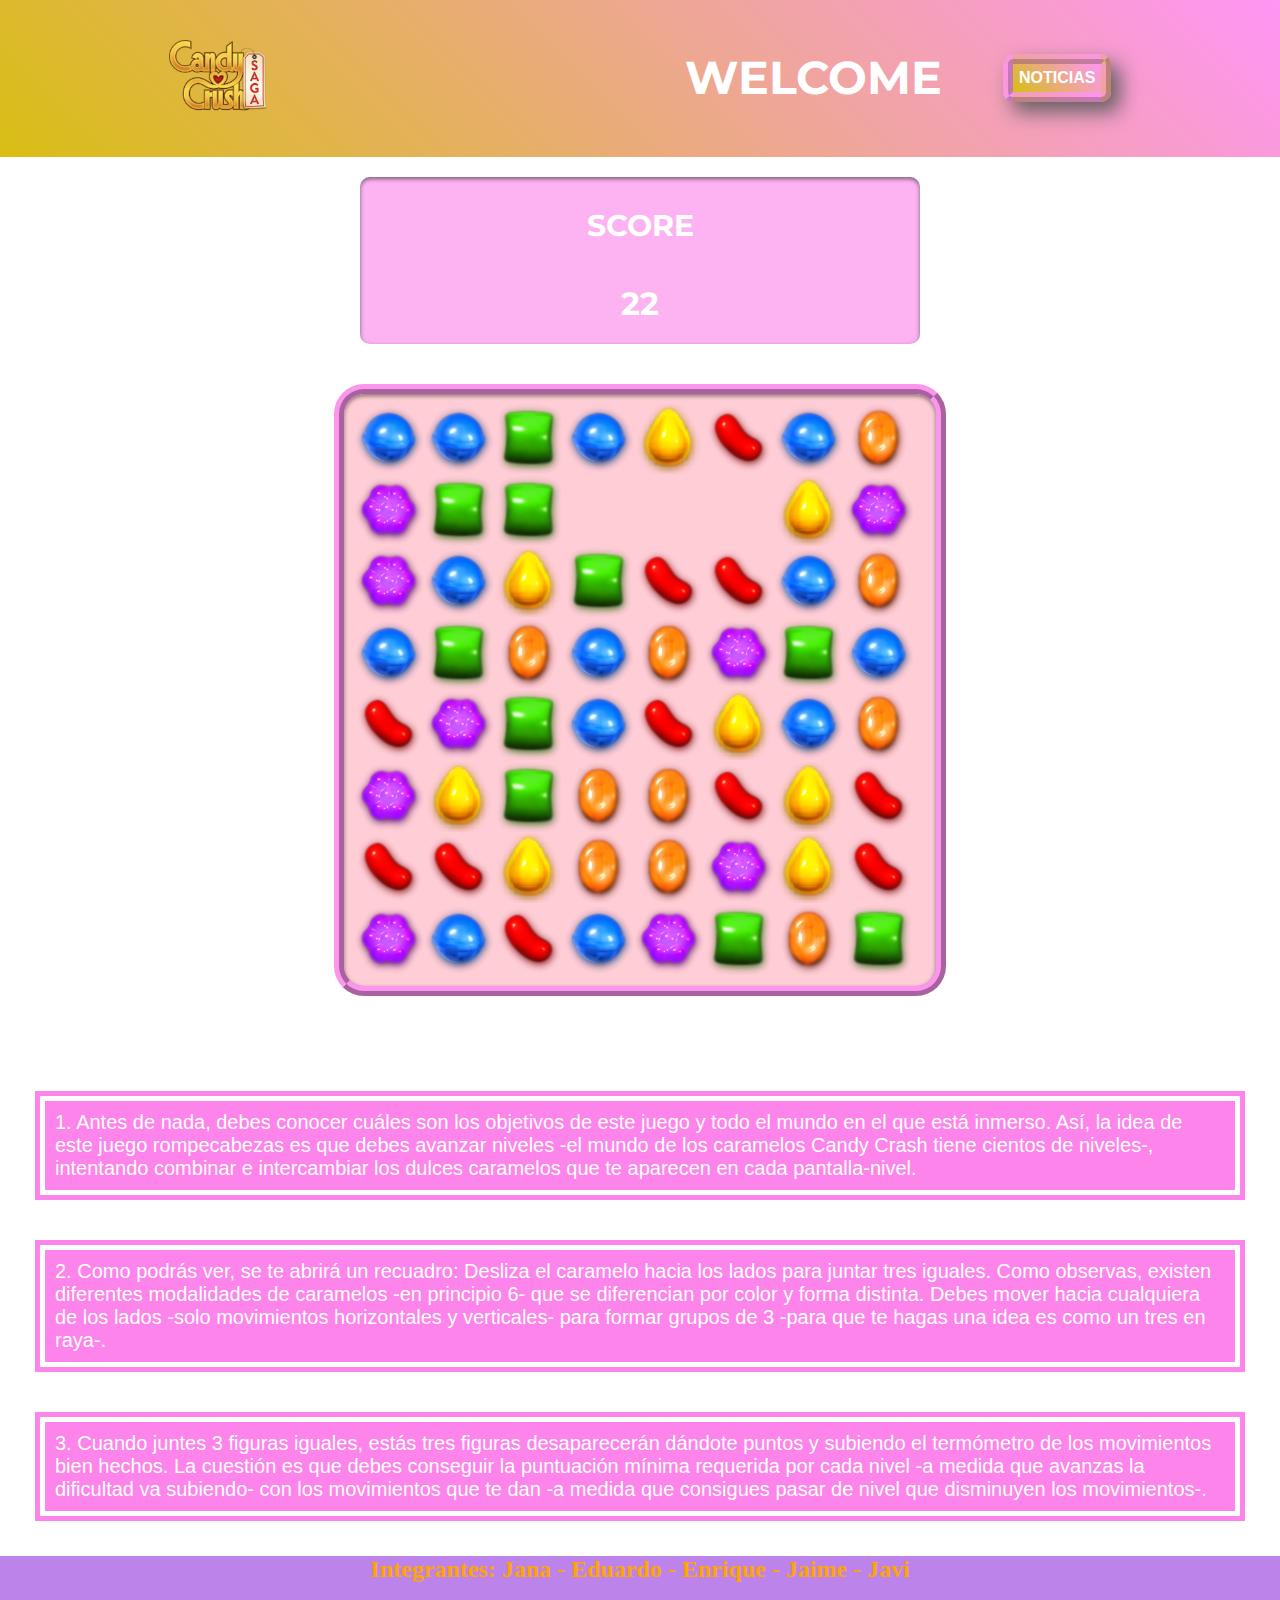
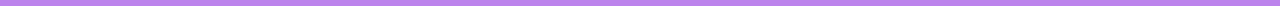
<file: index.html>
<!DOCTYPE html>
<html lang="en" dir="ltr">

<head>

  <meta charset="utf-8">
  <title>Candy Crush</title>

  <link rel="stylesheet" href="style.css">
  <script src="app.js" charset="utf-8"></script>
  <link href="https://fonts.googleapis.com/css?family=Montserrat:300,400&display=swap" rel="stylesheet">
</head>

<body>

  <!-- Header Area Objetivos: 
    Crear una zona de navegación en la que 
    se ponga links a otras paginas de esta web:

  
      Pagina 1: Reglas del juego y un poco de sus historia

      Pagina 3: Una zona de "media" con videos (tutoriales, speedruns), imagenes 
      (memes, niveles especiales del juego original)

    -->

  <header>
    <a href="https://www.king.com/game/candycrush" target="_blank"><img class="logo" src="images/titulo.png"
        alt="CandyCrush"></a>
    <h1 class="title">WELCOME</h1>
    <nav>
      <ul class="nav_links">
        <li><a class="myButton" href="noticias.html">Noticias</a></li>
      </ul>
    </nav>
  </header>


  <!-- Main area 
    Objetivo 1: 
      Ponerle un borde estilo caramelo navidad rojo y blanco a la zona de juego
    
    Objetivo 2:
      Estilizar tanto el score como la zona de juego con CSS

    -->
  <main>

    <!--SCORE-->
    <div class="score-board">
      <h3>score</h3>
      <h1 id="score"></h1>
    </div>

    <!--GAME BLOCK-->
    <div class="grid" draggable="false"></div>
    <!--GAME BLOCK-->
    <div>
      <p>1. Antes de nada, debes conocer cuáles son los objetivos de este juego y todo el mundo en el que está inmerso.
        Así, la idea de este juego rompecabezas es que debes avanzar niveles -el mundo de los caramelos Candy Crash
        tiene cientos de niveles-, intentando combinar e intercambiar los dulces caramelos que te aparecen en cada
        pantalla-nivel.</p>
      <p>2. Como podrás ver, se te abrirá un recuadro: Desliza el caramelo hacia los lados para juntar tres iguales.
        Como observas, existen diferentes modalidades de caramelos -en principio 6- que se diferencian por color y forma
        distinta. Debes mover hacia cualquiera de los lados -solo movimientos horizontales y verticales- para formar
        grupos de 3 -para que te hagas una idea es como un tres en raya-.
      </p>
      <p>3. Cuando juntes 3 figuras iguales, estás tres figuras desaparecerán dándote puntos y subiendo el termómetro de
        los movimientos bien hechos. La cuestión es que debes conseguir la puntuación mínima requerida por cada nivel -a
        medida que avanzas la dificultad va subiendo- con los movimientos que te dan -a medida que consigues pasar de
        nivel que disminuyen los movimientos-.
      </p>
    </div>
  </main>

  <!-- Footer area
      Objetivo 1: Una zona en la cual ponga la información del equipo
    -->

  <footer>
    <h2>Integrantes: Jana - Eduardo - Enrique - Jaime - Javi</h2>
  </footer>

</body>

</html>
</file>
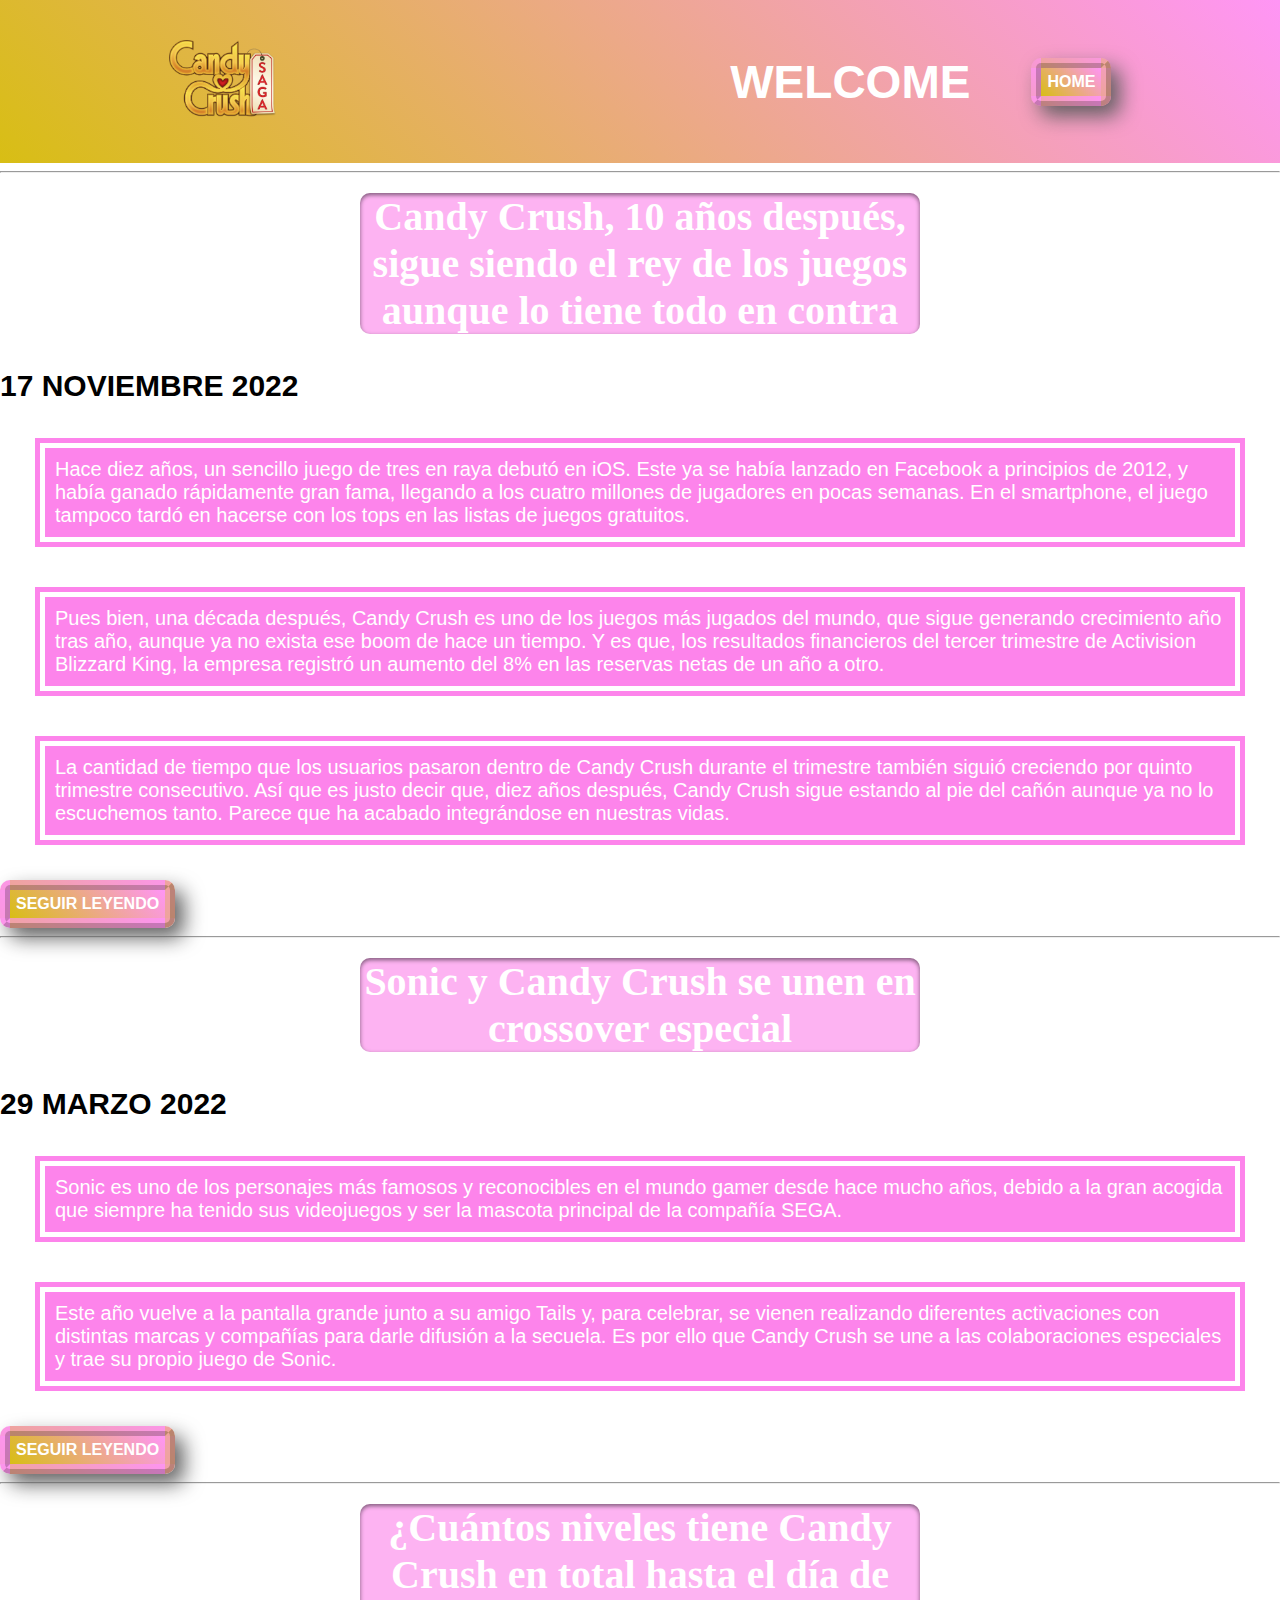
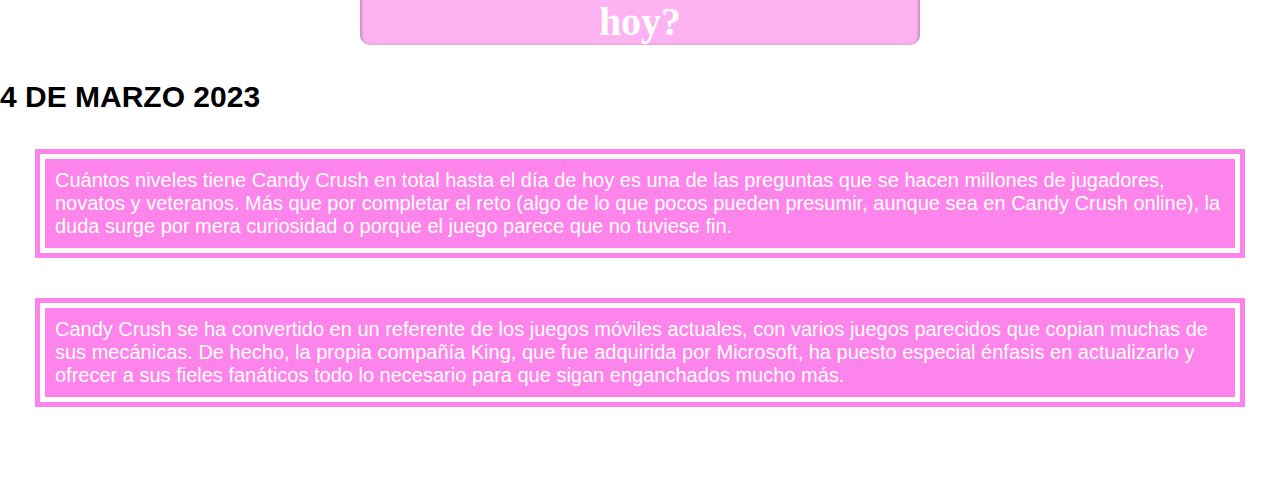
<file: noticias.html>
<!DOCTYPE html>
<html>

<head>
  <link href="noticias.css" rel="stylesheet" type="text/css">
  </link>
  <meta charset="UTF-8">
  <title>Media</title>
</head>

<body>
  <header>
    <a href="https://www.king.com/game/candycrush" target="_blank"><img class="logo" src="images/titulo.png"
        alt="CandyCrush"></a>
    <h1 class="title">WELCOME</h1>
    <nav>
      <ul class="nav_links">
        <li><a class="myButton" href="index.html">Home</a></li>
      </ul>
    </nav>
  </header>

  <hr>
  <h2>Candy Crush, 10 años después, sigue siendo el rey de los juegos aunque lo tiene todo en contra </h2>
  <h3>17 noviembre 2022</h3>
  <p>Hace diez años, un sencillo juego de tres en raya debutó en iOS. Este ya se había lanzado en Facebook a principios
    de 2012, y había ganado rápidamente gran fama, llegando a los cuatro millones de jugadores en pocas semanas. En el
    smartphone, el juego tampoco tardó en hacerse con los tops en las listas de juegos gratuitos. </p>
  <p>Pues bien, una década después, Candy Crush es uno de los juegos más jugados del mundo, que sigue generando
    crecimiento año tras año, aunque ya no exista ese boom de hace un tiempo. Y es que, los resultados financieros del
    tercer trimestre de Activision Blizzard King, la empresa registró un aumento del 8% en las reservas netas de un año
    a otro. </p>
  <p>La cantidad de tiempo que los usuarios pasaron dentro de Candy Crush durante el trimestre también siguió creciendo
    por quinto trimestre consecutivo. Así que es justo decir que, diez años después, Candy Crush sigue estando al pie
    del cañón aunque ya no lo escuchemos tanto. Parece que ha acabado integrándose en nuestras vidas. </p>
  <a class="myButton"
    href="https://computerhoy.com/noticias/entretenimiento/candy-crush-10-anos-despues-sigue-siendo-rey-juegos-aunque-tiene-todo-1156775  "
    target="_blank">Seguir leyendo</a>

  <br>
  <hr>


  <h2>Sonic y Candy Crush se unen en crossover especial </h2>
  <h3>29 marzo 2022 </h3>
  <p>Sonic es uno de los personajes más famosos y reconocibles en el mundo gamer desde hace mucho años, debido a la gran
    acogida que siempre ha tenido sus videojuegos y ser la mascota principal de la compañía SEGA. </p>
  <p>Este año vuelve a la pantalla grande junto a su amigo Tails y, para celebrar, se vienen realizando diferentes
    activaciones con distintas marcas y compañías para darle difusión a la secuela. Es por ello que Candy Crush se une a
    las colaboraciones especiales y trae su propio juego de Sonic. </p>
  <a class="myButton"
    href="https://larepublica.pe/videojuegos/2022/03/29/sonic-y-candy-crush-se-unen-en-crossover-especial   "
    target="_blank">Seguir leyendo</a>

  <br>
  <hr>

  <h2>¿Cuántos niveles tiene Candy Crush en total hasta el día de hoy? </h2>
  <h3>4 de marzo 2023</h3>
  <p>Cuántos niveles tiene Candy Crush en total hasta el día de hoy es una de las preguntas que se hacen millones de
    jugadores, novatos y veteranos. Más que por completar el reto (algo de lo que pocos pueden presumir, aunque sea en
    Candy Crush online), la duda surge por mera curiosidad o porque el juego parece que no tuviese fin. </p>
  <p>Candy Crush se ha convertido en un referente de los juegos móviles actuales, con varios juegos parecidos que copian
    muchas de sus mecánicas. De hecho, la propia compañía King, que fue adquirida por Microsoft, ha puesto especial
    énfasis en actualizarlo y ofrecer a sus fieles fanáticos todo lo necesario para que sigan enganchados mucho más.
  </p>
  <a href="https://frontalgamer.com/cuantos-niveles-tiene-candy-crush/  " target="_blank">Seguir leyendo</a>


</body>
</file>
<file: style.css>
body {
  background-image: url("https://images7.alphacoders.com/108/1085184.jpg");
  box-sizing: border-box;
  margin: 0;
  padding: 0;
}

img {
  width: 20%;
}

li,
a {
  font-family: Verdana, Geneva, Tahoma, sans-serif;
  font-weight: 700;
  font-size: 25px;
  color: rgb(255, 255, 255);
  text-decoration: none;
  display: inline;
  padding: 15px;
}

header {
  display: flex;
  padding: 25px 12%;
  justify-content: space-between;
  align-items: center;
  background: #D8BE14;
  background: -moz-linear-gradient(45deg, #D8BE14 0%, #FF95F5 100%);
  background: -webkit-linear-gradient(45deg, #D8BE14 0%, #FF95F5 100%);
  background: linear-gradient(45deg, #D8BE14 0%, #FF95F5 100%);
}

.myButton {
  color: rgb(255, 255, 255);
  font-size: 16px;
  line-height: 16px;
  padding: 6px;
  border-radius: 10px;
  font-family: "Arial Black", Gadget, sans-serif;
  font-weight: 700;
  text-decoration: none solid rgb(68, 68, 68);
  font-style: normal;
  font-variant: normal;
  text-transform: uppercase;
  background-image: linear-gradient(45deg, rgb(216, 190, 20) 0%, rgb(255, 149, 245) 100%);
  box-shadow: rgba(94, 94, 94, 0.96) 9px 10px 20px 0px;
  border: 10px ridge rgba(252, 149, 237, 0.62);
  display: inline-block;
}

.myButton:hover {
  background: #D8BE14;
}

.myButton:active {
  background: #FF95F5;
}

h3 {
  font-family: "Montserrat", sans-serif;
  text-transform: uppercase;
  font-size: 30px;
}

h1 {
  font-family: "Montserrat", sans-serif;
  text-transform: uppercase;
  margin-top: 10px;
}

.title {
  color: rgb(255, 255, 255);
  font-size: 46px;
  line-height: 16px;
  padding: 6px;
  font-weight: 700;
  margin-top: auto;
  margin-bottom: auto;
}

.score-board {
  background-color: pink;
  border-radius: 10px;
  margin-top: 20px;
  margin-left: auto;
  margin-right: auto;
  margin-bottom: 35px;
  min-width: 560px;
  max-width: 560px;

  display: flex;
  flex-direction: column;
  justify-content: space-between;
  align-items: center;
  text-align: center;
  background-color: rgba(252, 149, 237, 0.72);
  box-shadow: 0 2px 4px rgba(0, 0, 0, 0.5) inset, 0 1px 0 #fff;
  color: white;
}


.grid {
  /*NO CAMBIAR*/
  height: 572px;
  min-width: 572px;
  max-width: 572px;
  display: flex;
  flex-wrap: wrap;
  padding: 10px;
  border-radius: 20px;
  box-shadow: 0 2px 4px rgba(14, 13, 13, 0.5) inset, 0 1px 0 #fff;
  /*NO CAMBIAR*/

  margin-left: auto;
  margin-right: auto;
  margin-top: 50px;
  background: rgba(255, 192, 203, 0.795);
  outline: 10px ridge rgba(252, 149, 237, 1);
  outline-offset: 0px;
  margin-bottom: 100px;
}

.grid div {
  /*NO CAMBIAR*/
  height: 70px;
  width: 70px;
  /*NO CAMBIAR*/
  transition-duration: .2s;
  transition-property: transform;
}

.grid div:hover {
  transform: scale(1.25);
  outline: dashed 2px;
  border-radius: 10px;
}

p {
  font-family: Verdana, Geneva, Tahoma, sans-serif;
  background-color: rgba(252, 85, 227, 0.72);
  font-size: 20px;
  margin: 30px;
  padding: 10px;
  color: #fff;
  border: double 15px;
}

footer {
  background-color: #8014d886;
  height: 50px;
  text-align: center;
  color: orange;
}

.animate {
  animation: girar linear 1s;
}

@keyframes girar {
  0% {
    transform: scale(1);
  }

  20% {
    transform: rotate(20deg) scale(1.2);
  }

  40% {
    transform: rotate(0deg) scale(1.2);
  }

  60% {
    transform: rotate(-20deg) scale(1.2);
  }

  80% {
    transform: rotate(0deg) scale(1.2);
  }

  100% {
    transform: scale(1);
  }
}
</file>
<file: noticias.css>
body {
    background-image: url("https://images7.alphacoders.com/108/1085184.jpg");
    box-sizing: border-box;
    margin: 0;
    padding: 0;
}

img {
    width: 20%;
}

li,
a {
    font-family: Verdana, Geneva, Tahoma, sans-serif;
    font-weight: 700;
    font-size: 25px;
    color: rgb(255, 255, 255);
    text-decoration: none;
    display: inline;
    padding: 15px;
}

header {
    display: flex;
    padding: 25px 12%;
    justify-content: space-between;
    align-items: center;
    background: #D8BE14;
    background: -moz-linear-gradient(45deg, #D8BE14 0%, #FF95F5 100%);
    background: -webkit-linear-gradient(45deg, #D8BE14 0%, #FF95F5 100%);
    background: linear-gradient(45deg, #D8BE14 0%, #FF95F5 100%);
}

.myButton {
    color: rgb(255, 255, 255);
    font-size: 16px;
    line-height: 16px;
    padding: 6px;
    border-radius: 10px;
    font-family: "Arial Black", Gadget, sans-serif;
    font-weight: 700;
    text-decoration: none solid rgb(68, 68, 68);
    font-style: normal;
    font-variant: normal;
    text-transform: uppercase;
    background-image: linear-gradient(45deg, rgb(216, 190, 20) 0%, rgb(255, 149, 245) 100%);
    box-shadow: rgba(94, 94, 94, 0.96) 9px 10px 20px 0px;
    border: 10px ridge rgba(252, 149, 237, 0.62);
    display: inline-block;
}

.myButton:hover {
    background: #D8BE14;
}

.myButton:active {
    background: #FF95F5;
}

h3 {
    font-family: "Montserrat", sans-serif;
    text-transform: uppercase;
    font-size: 30px;
    font-weight: 800;
}

h1 {
    font-family: "Montserrat", sans-serif;
    text-transform: uppercase;
    margin-top: 10px;
}

.title {
    color: rgb(255, 255, 255);
    font-size: 46px;
    line-height: 16px;
    padding: 6px;
    font-weight: 700;
    margin-top: auto;
    margin-bottom: auto;
}

h2 {
    background-color: pink;
    border-radius: 10px;
    margin-top: 20px;
    margin-left: auto;
    margin-right: auto;
    margin-bottom: 35px;
    min-width: 560px;
    max-width: 560px;

    display: flex;
    flex-direction: column;
    justify-content: space-between;
    align-items: center;
    text-align: center;
    background-color: rgba(252, 149, 237, 0.72);
    box-shadow: 0 2px 4px rgba(0, 0, 0, 0.5) inset, 0 1px 0 #fff;
    color: white;
    font-size: 40px;
}

p {
    font-family: Verdana, Geneva, Tahoma, sans-serif;
    background-color: rgba(252, 85, 227, 0.72);
    font-size: 20px;
    margin: 30px;
    padding: 10px;
    color: #fff;
    border: double 15px;
}
</file>
